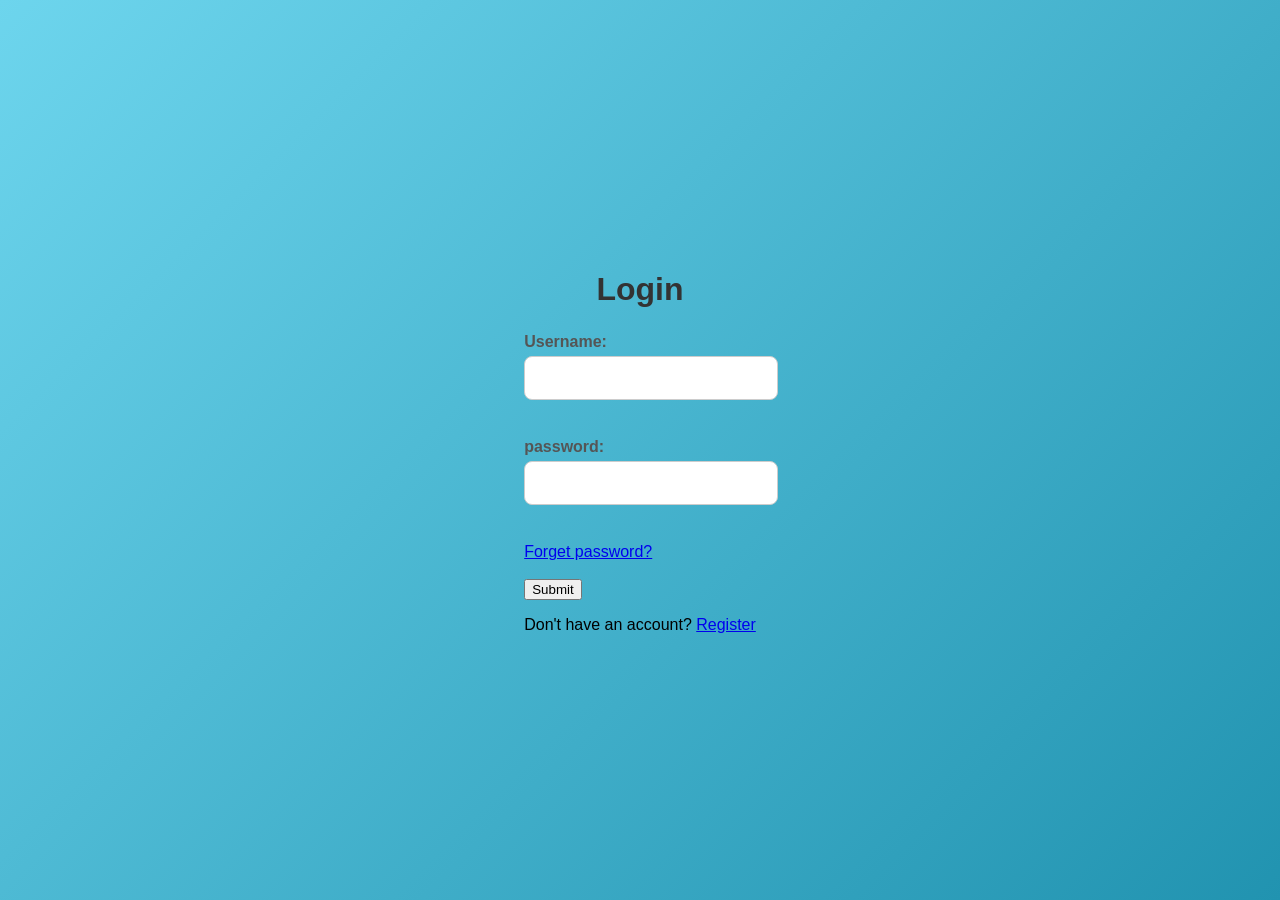
<file: farm/Authentication/index.html>
<!DOCTYPE html>
<html lang="en">
<head>
    <meta charset="UTF-8">
    <meta name="viewport" content="width=device-width, initial-scale=1.0">
    <title>Document</title>
    <link rel="stylesheet" href="index.css">
</head>
<body>
    <div class="Wrapper">
        <form action="login.php" method="post">
            <h1>Login</h1>
            <label>Username:</label>
            <div class="input">
            <input type="email" name="email" required><br><br></div>
            <label>password:</label>
            <div class="input">
            <input type="password" name="pass" required><br><br></div>
            <a href="forget.php">Forget password?</a><br><br>
            <div class="but">
            <button>Submit</button></div>
            <p>Don't have an account? <a href="registeration.html">Register</a></p>
        </form>
    </div>
</body>
</html>
</file>
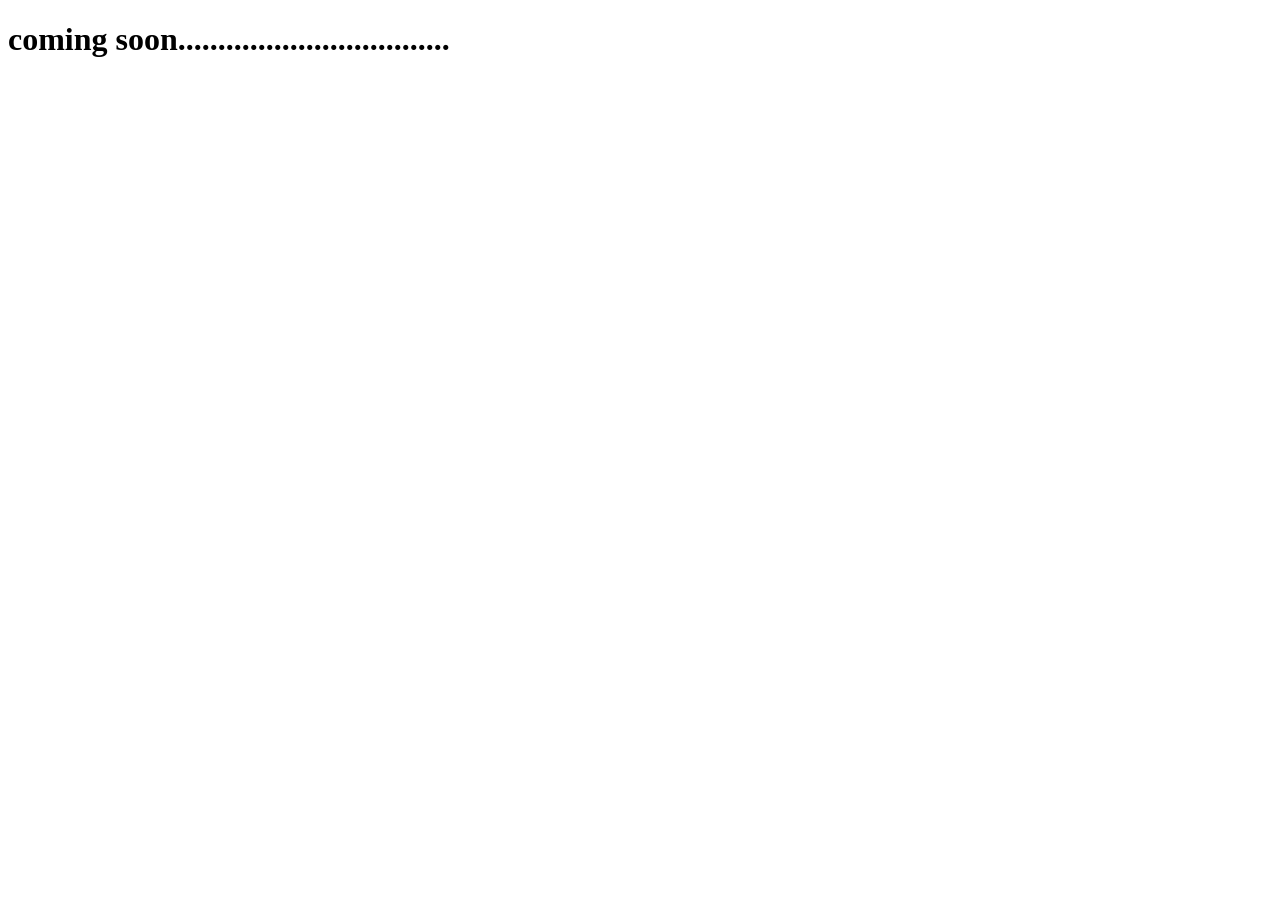
<file: farm/Athuntication/homepage.html>
<!DOCTYPE html>
<html lang="en">
<head>
    <meta charset="UTF-8">
    <meta name="viewport" content="width=device-width, initial-scale=1.0">
    <title>Document</title>
</head>
<body>
    <h1>coming soon..................................</h1>
</body>
</html>
</file>
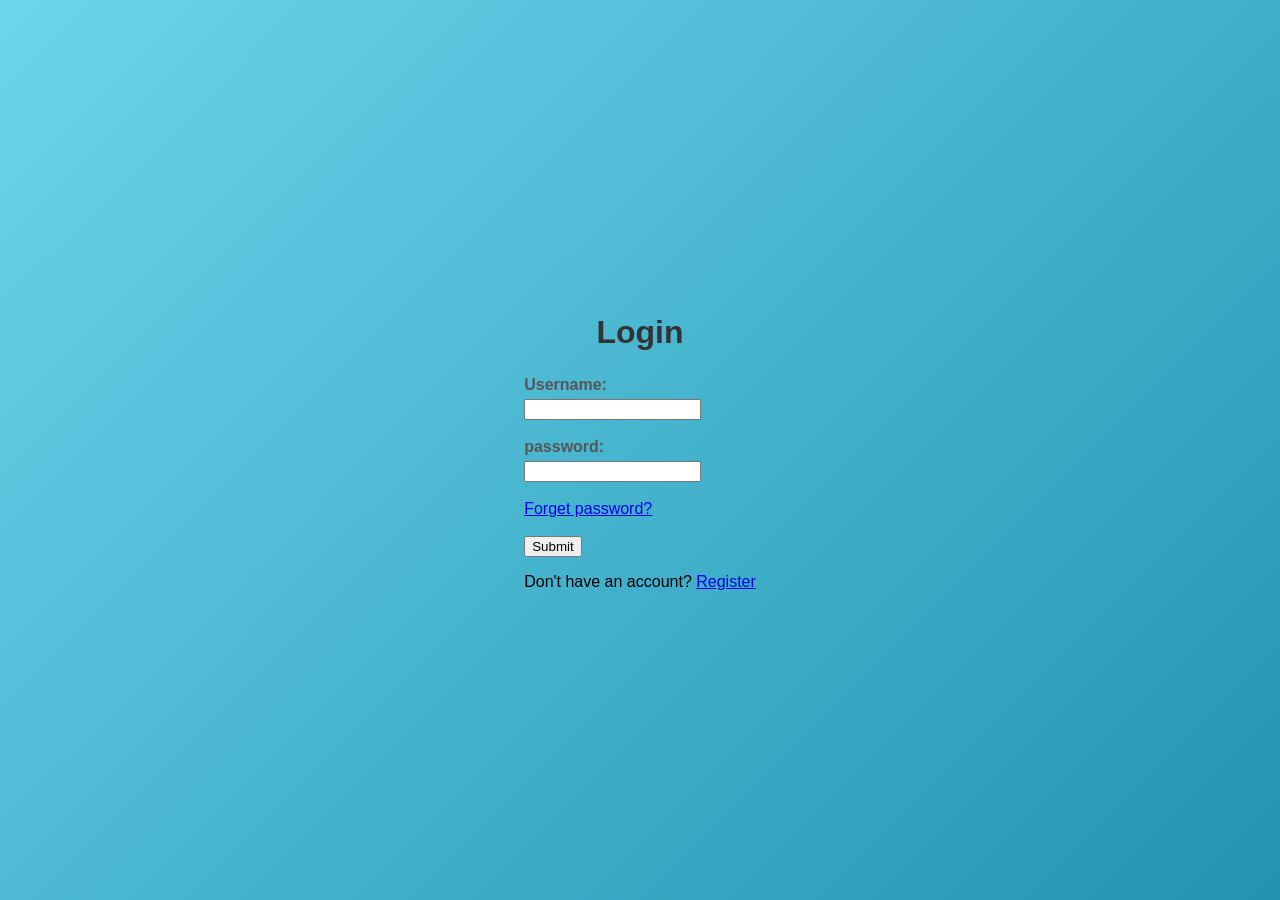
<file: farm/Athuntication/INd.html>
<!DOCTYPE html>
<html lang="en">
<head>
    <meta charset="UTF-8">
    <meta name="viewport" content="width=device-width, initial-scale=1.0">
    <title>Document</title>
    <link rel="stylesheet" href="index.css">
</head>
<body>
    <div class="Wrapper">
        <form method="post">
            <h1>Login</h1>
            <label>Username:</label>
            <div class="input">
            <input type="text" required><br><br></div>
            <label>password:</label>
            <div class="input">
            <input type="text" required><br><br></div>
            <a href="www.instagram.com">Forget password?</a><br><br>
            <div class="but">
            <button>Submit</button></div>
            <p>Don't have an account? <a href="E:/web farm/registeration.html">Register</a></p>
        </form>
    </div>
</body>
</html>
</file>
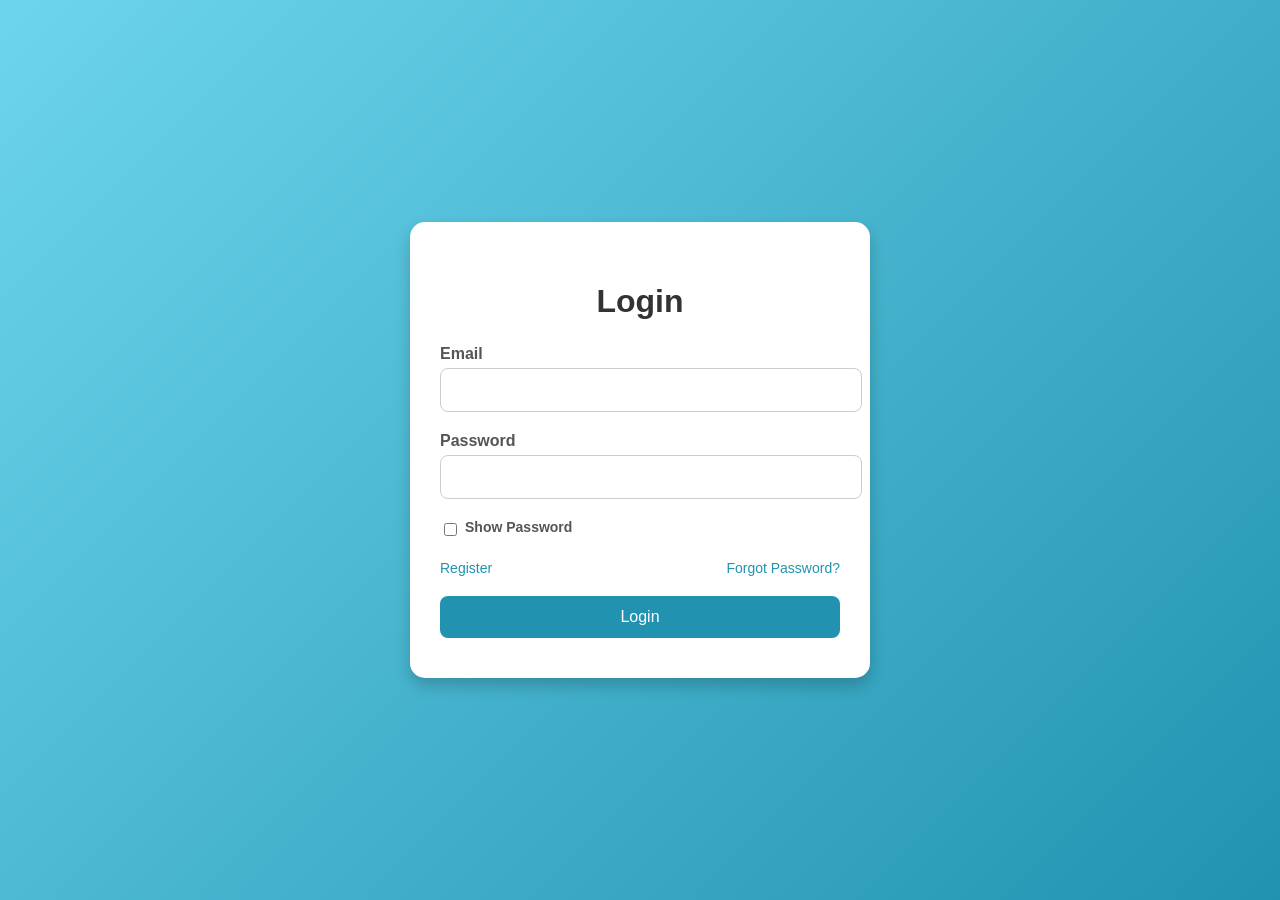
<file: farm/Athuntication/login.html>
<!DOCTYPE html>
<html lang="en">
<head>
    <meta charset="UTF-8">
    <meta name="viewport" content="width=device-width, initial-scale=1.0">
    <title>Login Form</title>
    <link href="index.css" rel="stylesheet">
</head>
<body>
    <form method="post" action="login.php" class="login-container">
        <h1>Login</h1>
        <label for="email">Email</label>
        <input type="email" name="email" required>

        <label for="pass">Password</label>
        <input type="password" id="pass" name="pass" required>

        <div class="view-password">
            <input type="checkbox" id="togglePassword">
            <label for="togglePassword">Show Password</label>
        </div>

        <div class="links">
            <a href="registeration.html">Register</a>
            <a href="otpgenerator.html">Forgot Password?</a>
        </div>

        <input type="submit" value="Login">
    </form>

    <script>
        const passwordInput = document.getElementById('pass');
        const togglePassword = document.getElementById('togglePassword');

        togglePassword.addEventListener('change', function () {
            passwordInput.type = this.checked ? 'text' : 'password';
        });
    </script>
</body>
</html>
</file>
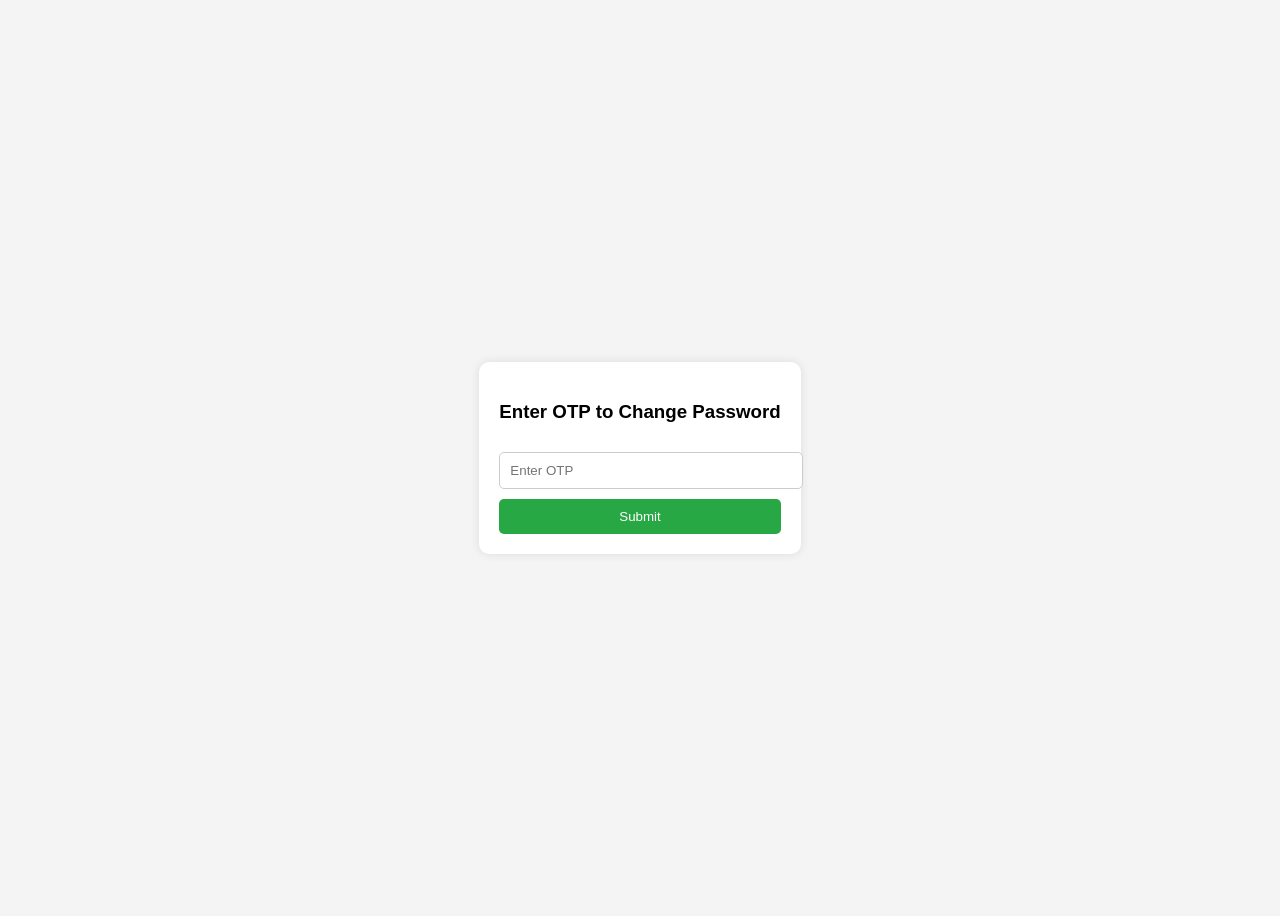
<file: farm/Athuntication/otpenter.html>
<!DOCTYPE html>
<html lang="en">
<head>
    <meta charset="UTF-8">
    <meta name="viewport" content="width=device-width, initial-scale=1.0">
    <title>OTP Verification</title>
    <style>
        body {
            font-family: Arial, sans-serif;
            display: flex;
            justify-content: center;
            align-items: center;
            height: 100vh;
            background-color: #f4f4f4;
        }
        .container {
            background: white;
            padding: 20px;
            border-radius: 10px;
            box-shadow: 0 0 10px rgba(0, 0, 0, 0.1);
            text-align: center;
        }
        input {
            width: 100%;
            padding: 10px;
            margin: 10px 0;
            border: 1px solid #ccc;
            border-radius: 5px;
        }
        button {
            background: #28a745;
            color: white;
            padding: 10px;
            border: none;
            cursor: pointer;
            width: 100%;
            border-radius: 5px;
        }
        button:hover {
            background: #218838;
        }
    </style>
</head>
<body>
    <div class="container">
        <h3>Enter OTP to Change Password</h3>
        <form method="POST" action="verification.php">
            <input type="number" id="otp" name="otp" placeholder="Enter OTP" required>
            <button type="submit">Submit</button>
        </form>
    </div>
</body>
</html>
</file>
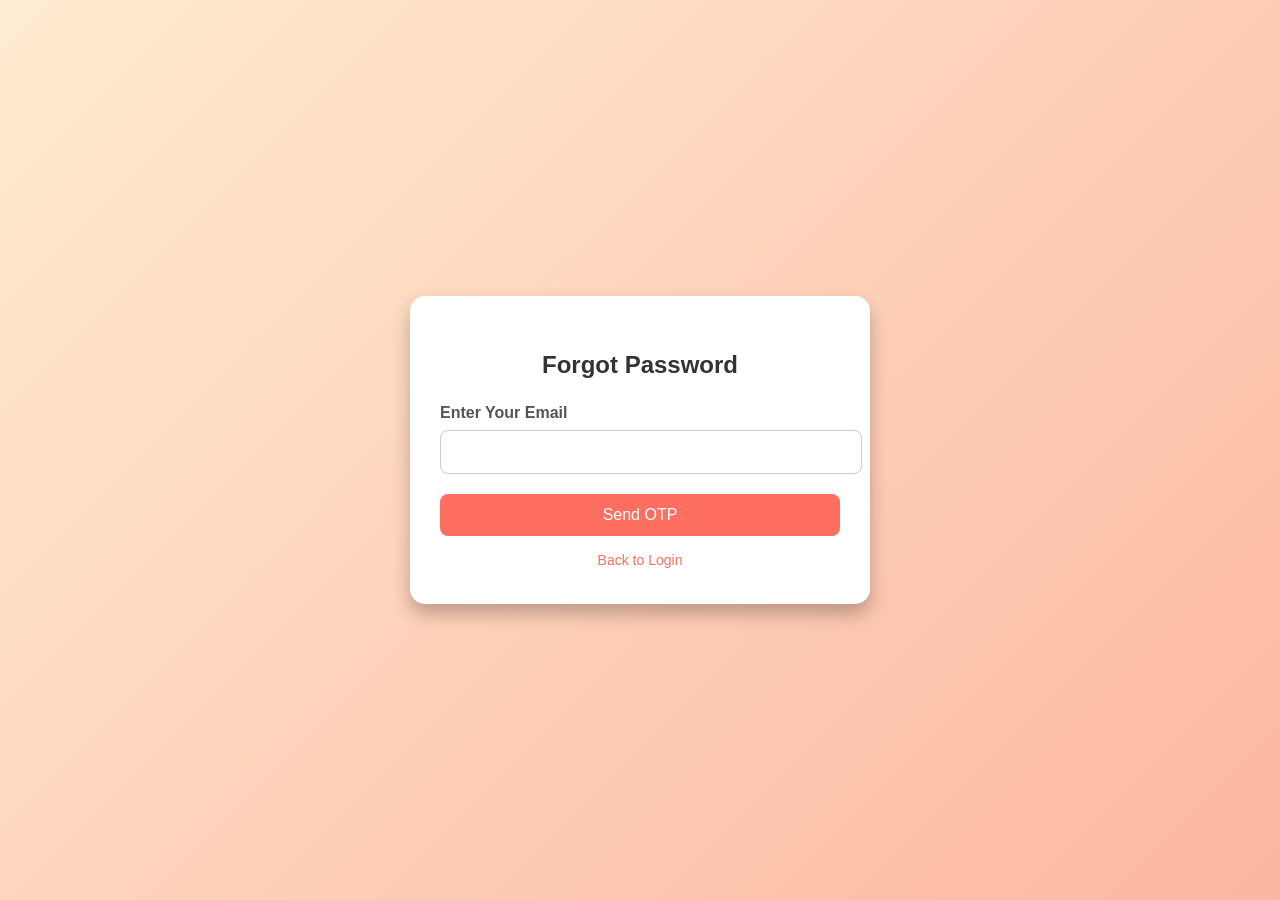
<file: farm/Athuntication/otpgenerator.html>
<!DOCTYPE html>
<html lang="en">
<head>
    <meta charset="UTF-8">
    <meta name="viewport" content="width=device-width, initial-scale=1.0">
    <title>OTP Generation</title>
    <link rel="stylesheet" href="forgets.css">
</head>
<body>
    <form action="otpgenerator.php" method="post" class="otp-container">
        <h2>Forgot Password</h2>
        <label for="email">Enter Your Email</label>
        <input type="email" id="email" name="email" required>
        <button type="submit">Send OTP</button>

        <div class="back-link">
            <a href="login.html">Back to Login</a>
        </div>
    </form>
</body>
</html>
</file>
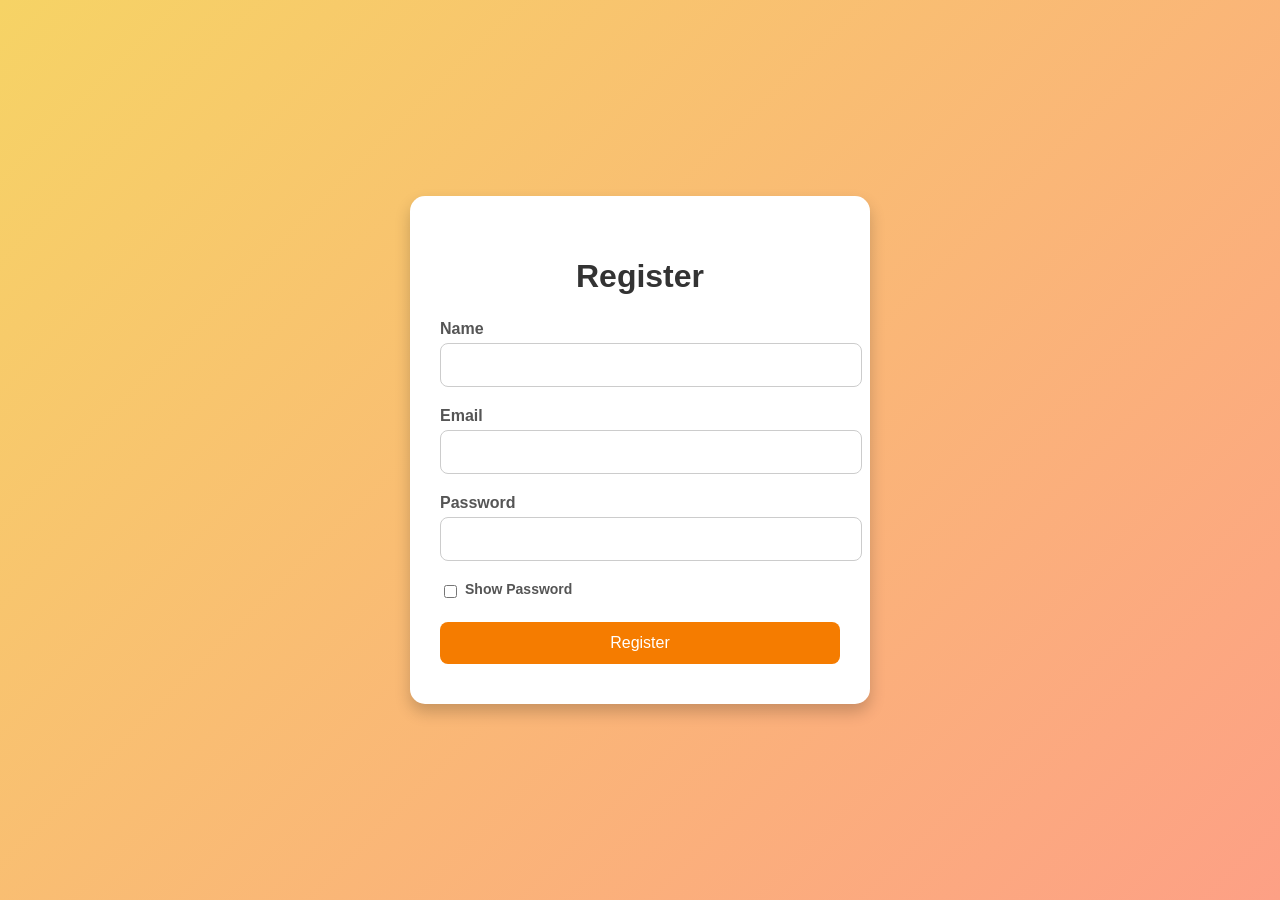
<file: farm/Athuntication/registeration.html>
<!DOCTYPE html>
<html lang="en">
<head>
    <meta charset="UTF-8">
    <meta name="viewport" content="width=device-width, initial-scale=1.0">
    <title>Registration Form</title>
   <link rel="stylesheet" href="regstyle.css">
</head>
<body>
    <form method="post" action="data.php" class="register-container">
        <h1>Register</h1>

        <label for="fname">Name</label>
        <input type="text" id="fname" name="fname" required>

        <label for="email">Email</label>
        <input type="email" id="email" name="email" required>

        <label for="password">Password</label>
        <input type="password" id="password" name="pass" required>

        <div class="view-password">
            <input type="checkbox" id="togglePassword">
            <label for="togglePassword">Show Password</label>
        </div>

        <input type="submit" value="Register">
    </form>

    <script>
        const passwordInput = document.getElementById('password');
        const togglePassword = document.getElementById('togglePassword');

        togglePassword.addEventListener('change', function () {
            passwordInput.type = this.checked ? 'text' : 'password';
        });
    </script>
</body>
</html>
</file>
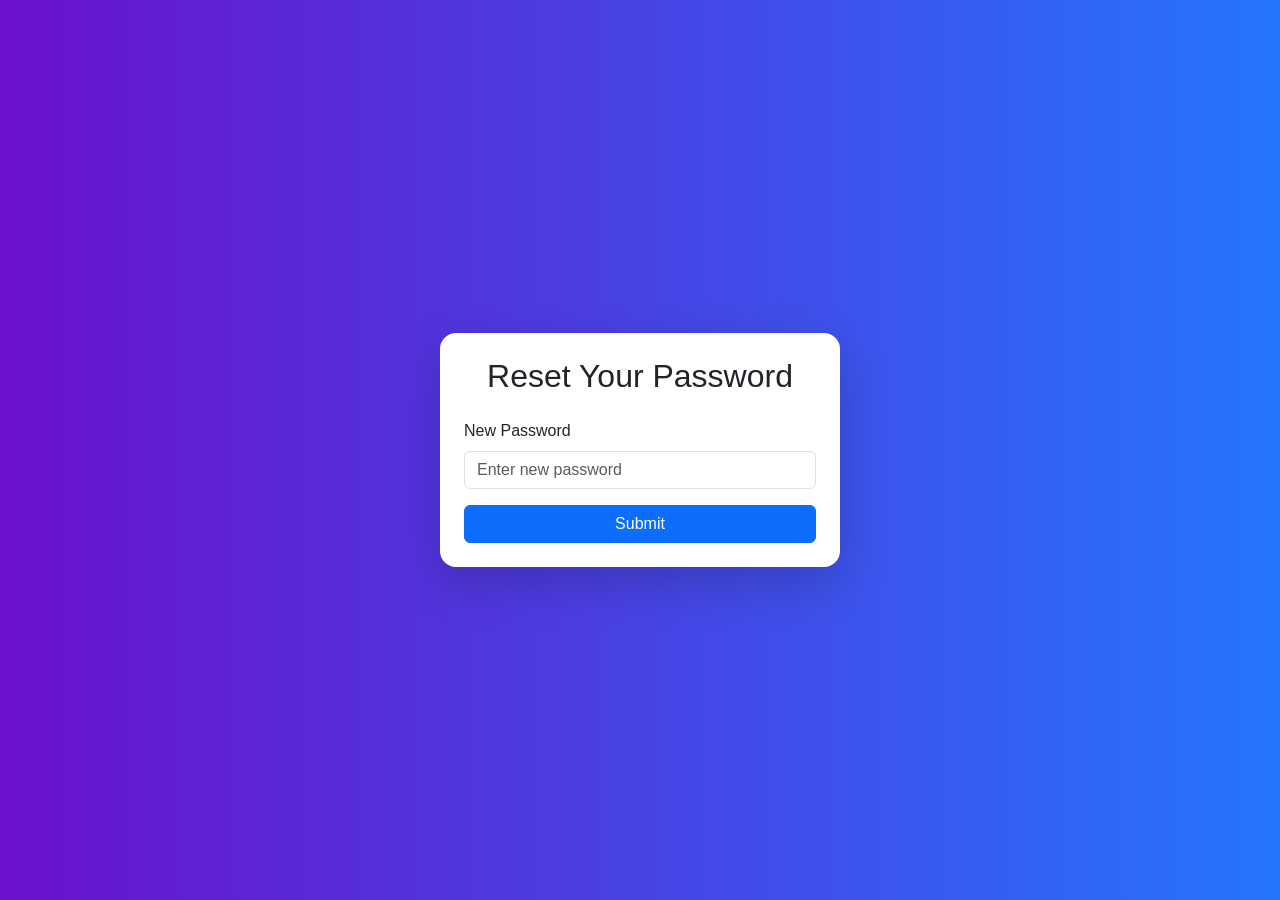
<file: farm/Athuntication/reset_password.html>
<!DOCTYPE html>
<html lang="en">
<head>
    <meta charset="UTF-8">
    <meta name="viewport" content="width=device-width, initial-scale=1.0">
    <title>Reset Password</title>

    <!-- Bootstrap CDN -->
    <link href="https://cdn.jsdelivr.net/npm/bootstrap@5.3.0/dist/css/bootstrap.min.css" rel="stylesheet">
    
   <style>
    body {
    background: linear-gradient(to right, #6a11cb, #2575fc);
    font-family: 'Segoe UI', Tahoma, Geneva, Verdana, sans-serif;
    color: #333;
}

.card {
    background-color: #fff;
    border: none;
}

   </style>
</head>
<body>
    <div class="container d-flex justify-content-center align-items-center min-vh-100">
        <div class="card shadow-lg p-4 rounded-4" style="width: 100%; max-width: 400px;">
            <h2 class="text-center mb-4">Reset Your Password</h2>
            <form method="POST" action="reset_pass.php">
                <div class="mb-3">
                    <label for="pass" class="form-label">New Password</label>
                    <input type="password" class="form-control" name="pass" id="pass" placeholder="Enter new password" required>
                </div>
                <div class="d-grid">
                    <button type="submit" class="btn btn-primary">Submit</button>
                </div>
            </form>
        </div>
    </div>

    <!-- Bootstrap JS (optional for interactive components) -->
    <script src="https://cdn.jsdelivr.net/npm/bootstrap@5.3.0/dist/js/bootstrap.bundle.min.js"></script>
</body>
</html>
</file>
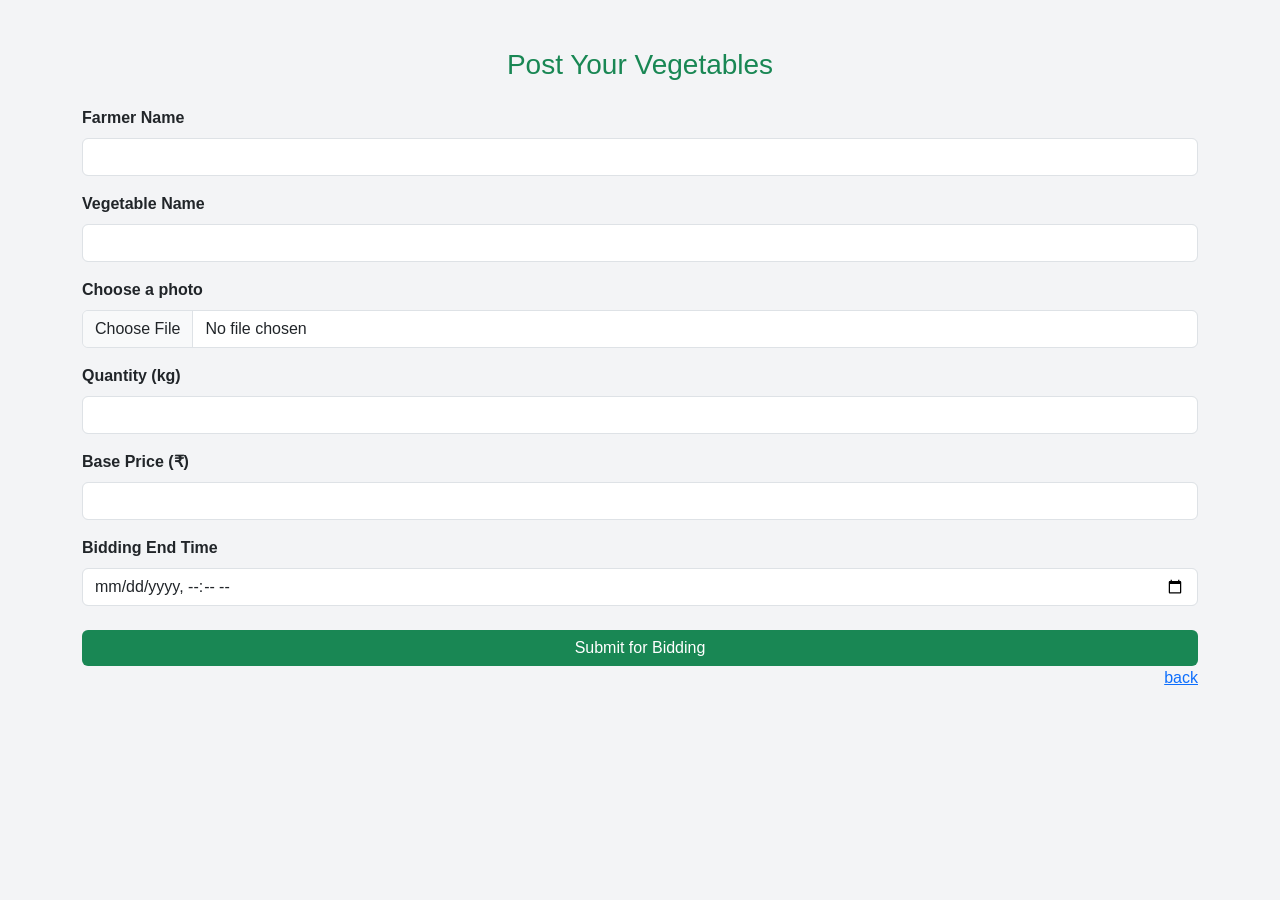
<file: farm/Home/farmer.htm>
<!DOCTYPE html>
<html lang="en">
<head>
  <meta charset="UTF-8" />
  <meta name="viewport" content="width=device-width, initial-scale=1.0"/>
  <title>Farmer Dashboard - Post Your Vegetables</title>
  <link href="https://cdn.jsdelivr.net/npm/bootstrap@5.3.2/dist/css/bootstrap.min.css" rel="stylesheet"/>
  <style>
    body {
      background: #f3f4f6;
      font-family: 'Segoe UI', sans-serif;
    }
    .card {
      border: none;
      border-radius: 1rem;
      box-shadow: 0 10px 25px rgba(0, 0, 0, 0.1);
    }
    .form-label {
      font-weight: 600;
    }
    .btn-primary {
      background: #198754;
      border: none;
    }
    .btn-primary:hover {
      background: #157347;
    }
    .form-control:focus {
      box-shadow: 0 0 0 0.2rem rgba(25, 135, 84, 0.25);
    }
    .mia{
      display: block;
      text-align: right;
    }
    
  </style>
</head>
<body >
   <form action="farmer.php" method="POST" enctype="multipart/form-data" class="container py-5">
    <h3 class="text-center mb-4 text-success">Post Your Vegetables</h3>

    <label for="farmerName" class="form-label">Farmer Name</label>
    <input type="text" class="form-control mb-3" id="farmerName" name="farmer_name" required>

    <label for="vegetableName" class="form-label">Vegetable Name</label>
    <input type="text" class="form-control mb-3" id="vegetableName" name="vegetable_name" required>

    <label for="photos" class="form-label">Choose a photo</label>
    <input type="file" class="form-control mb-3" id="photos" name="photos" accept="image/*" required>

    <label for="quantity" class="form-label">Quantity (kg)</label>
    <input type="number" class="form-control mb-3" id="quantity" name="quantity" required>

    <label for="basePrice" class="form-label">Base Price (₹)</label>
    <input type="number" class="form-control mb-3" id="basePrice" name="base_price" required>

    <label for="endTime" class="form-label">Bidding End Time</label>
    <input type="datetime-local" class="form-control mb-4" id="endTime" name="end_time" required>

    <button type="submit" class="btn btn-primary w-100">Submit for Bidding</button>

   <a href="main.html" class="mia">back</a>

  <script src="https://cdn.jsdelivr.net/npm/bootstrap@5.3.2/dist/js/bootstrap.bundle.min.js">
    // Toggle dark mode
    const toggleBtn = document.getElementById('toggleTheme');
    const body = document.body;

    // Load saved theme
    if (localStorage.getItem('theme') === 'dark') {
      body.classList.add('dark-mode');
    }

    toggleBtn.addEventListener('click', () => {
      body.classList.toggle('dark-mode');
      const theme = body.classList.contains('dark-mode') ? 'dark' : 'light';
      localStorage.setItem('theme', theme);
    });
  
  </script>
</body>
</html>
</file>
<file: farm/Authentication/index.css>
body {
    font-family: Arial, sans-serif;
    background: linear-gradient(135deg, #6dd5ed, #2193b0);
    margin: 0;
    padding: 0;
    display: flex;
    height: 100vh;
    align-items: center;
    justify-content: center;
}

.login-container {
    background-color: white;
    padding: 40px 30px;
    border-radius: 15px;
    box-shadow: 0 8px 16px rgba(0, 0, 0, 0.2);
    width: 100%;
    max-width: 400px;
}

h1 {
    text-align: center;
    color: #333;
    margin-bottom: 25px;
}

label {
    font-weight: bold;
    display: block;
    margin-bottom: 5px;
    color: #555;
}

input[type="email"],
input[type="password"] {
    width: 100%;
    padding: 12px 10px;
    margin-bottom: 20px;
    border: 1px solid #ccc;
    border-radius: 8px;
    font-size: 16px;
}

.view-password {
    margin-bottom: 20px;
    display: flex;
    align-items: center;
    font-size: 14px;
    color: #555;
}

.view-password input {
    margin-right: 8px;
}

.links {
    display: flex;
    justify-content: space-between;
    margin-bottom: 20px;
    font-size: 14px;
}

.links a {
    text-decoration: none;
    color: #2193b0;
    transition: color 0.2s;
}

.links a:hover {
    color: #0d6efd;
}

input[type="submit"] {
    width: 100%;
    background-color: #2193b0;
    color: white;
    padding: 12px;
    font-size: 16px;
    border: none;
    border-radius: 8px;
    cursor: pointer;
    transition: background-color 0.3s;
}

input[type="submit"]:hover {
    background-color: #176e85;
}
</file>
<file: farm/Athuntication/index.css>
body {
    font-family: Arial, sans-serif;
    background: linear-gradient(135deg, #6dd5ed, #2193b0);
    margin: 0;
    padding: 0;
    display: flex;
    height: 100vh;
    align-items: center;
    justify-content: center;
}

.login-container {
    background-color: white;
    padding: 40px 30px;
    border-radius: 15px;
    box-shadow: 0 8px 16px rgba(0, 0, 0, 0.2);
    width: 100%;
    max-width: 400px;
}

h1 {
    text-align: center;
    color: #333;
    margin-bottom: 25px;
}

label {
    font-weight: bold;
    display: block;
    margin-bottom: 5px;
    color: #555;
}

input[type="email"],
input[type="password"] {
    width: 100%;
    padding: 12px 10px;
    margin-bottom: 20px;
    border: 1px solid #ccc;
    border-radius: 8px;
    font-size: 16px;
}

.view-password {
    margin-bottom: 20px;
    display: flex;
    align-items: center;
    font-size: 14px;
    color: #555;
}

.view-password input {
    margin-right: 8px;
}

.links {
    display: flex;
    justify-content: space-between;
    margin-bottom: 20px;
    font-size: 14px;
}

.links a {
    text-decoration: none;
    color: #2193b0;
    transition: color 0.2s;
}

.links a:hover {
    color: #0d6efd;
}

input[type="submit"] {
    width: 100%;
    background-color: #2193b0;
    color: white;
    padding: 12px;
    font-size: 16px;
    border: none;
    border-radius: 8px;
    cursor: pointer;
    transition: background-color 0.3s;
}

input[type="submit"]:hover {
    background-color: #176e85;
}
</file>
<file: farm/Athuntication/forgets.css>
body {
            font-family: 'Segoe UI', Tahoma, Geneva, Verdana, sans-serif;
            background: linear-gradient(135deg, #ffecd2, #fcb69f);
            margin: 0;
            padding: 0;
            display: flex;
            height: 100vh;
            align-items: center;
            justify-content: center;
        }

        .otp-container {
            background-color: white;
            padding: 35px 30px;
            border-radius: 15px;
            box-shadow: 0 10px 18px rgba(0, 0, 0, 0.25);
            width: 100%;
            max-width: 400px;
        }

        h2 {
            text-align: center;
            color: #333;
            margin-bottom: 25px;
        }

        label {
            display: block;
            font-weight: bold;
            margin-bottom: 8px;
            color: #555;
        }

        input[type="email"] {
            width: 100%;
            padding: 12px 10px;
            margin-bottom: 20px;
            border: 1px solid #ccc;
            border-radius: 8px;
            font-size: 16px;
        }

        button[type="submit"] {
            width: 100%;
            background-color: #ff6f61;
            color: white;
            padding: 12px;
            font-size: 16px;
            border: none;
            border-radius: 8px;
            cursor: pointer;
            transition: background-color 0.3s ease;
        }

        button[type="submit"]:hover {
            background-color: #e55a4f;
        }

        .back-link {
            text-align: center;
            margin-top: 15px;
        }

        .back-link a {
            text-decoration: none;
            color: #ff6f61;
            font-size: 14px;
        }

        .back-link a:hover {
            color: #e55a4f;
        }
</file>
<file: farm/Athuntication/regstyle.css>
body {
            font-family: 'Segoe UI', Tahoma, Geneva, Verdana, sans-serif;
            background: linear-gradient(135deg, #f6d365, #fda085);
            margin: 0;
            padding: 0;
            display: flex;
            height: 100vh;
            align-items: center;
            justify-content: center;
        }

        .register-container {
            background-color: white;
            padding: 40px 30px;
            border-radius: 15px;
            box-shadow: 0 8px 16px rgba(0, 0, 0, 0.2);
            width: 100%;
            max-width: 400px;
        }

        h1 {
            text-align: center;
            color: #333;
            margin-bottom: 25px;
        }

        label {
            font-weight: bold;
            display: block;
            margin-bottom: 5px;
            color: #555;
        }

        input[type="text"],
        input[type="email"],
        input[type="password"] {
            width: 100%;
            padding: 12px 10px;
            margin-bottom: 20px;
            border: 1px solid #ccc;
            border-radius: 8px;
            font-size: 16px;
        }

        .view-password {
            margin-bottom: 20px;
            display: flex;
            align-items: center;
            font-size: 14px;
            color: #555;
        }

        .view-password input {
            margin-right: 8px;
        }

        input[type="submit"] {
            width: 100%;
            background-color: #f57c00;
            color: white;
            padding: 12px;
            font-size: 16px;
            border: none;
            border-radius: 8px;
            cursor: pointer;
            transition: background-color 0.3s;
        }

        input[type="submit"]:hover {
            background-color: #e65100;
        }
</file>
